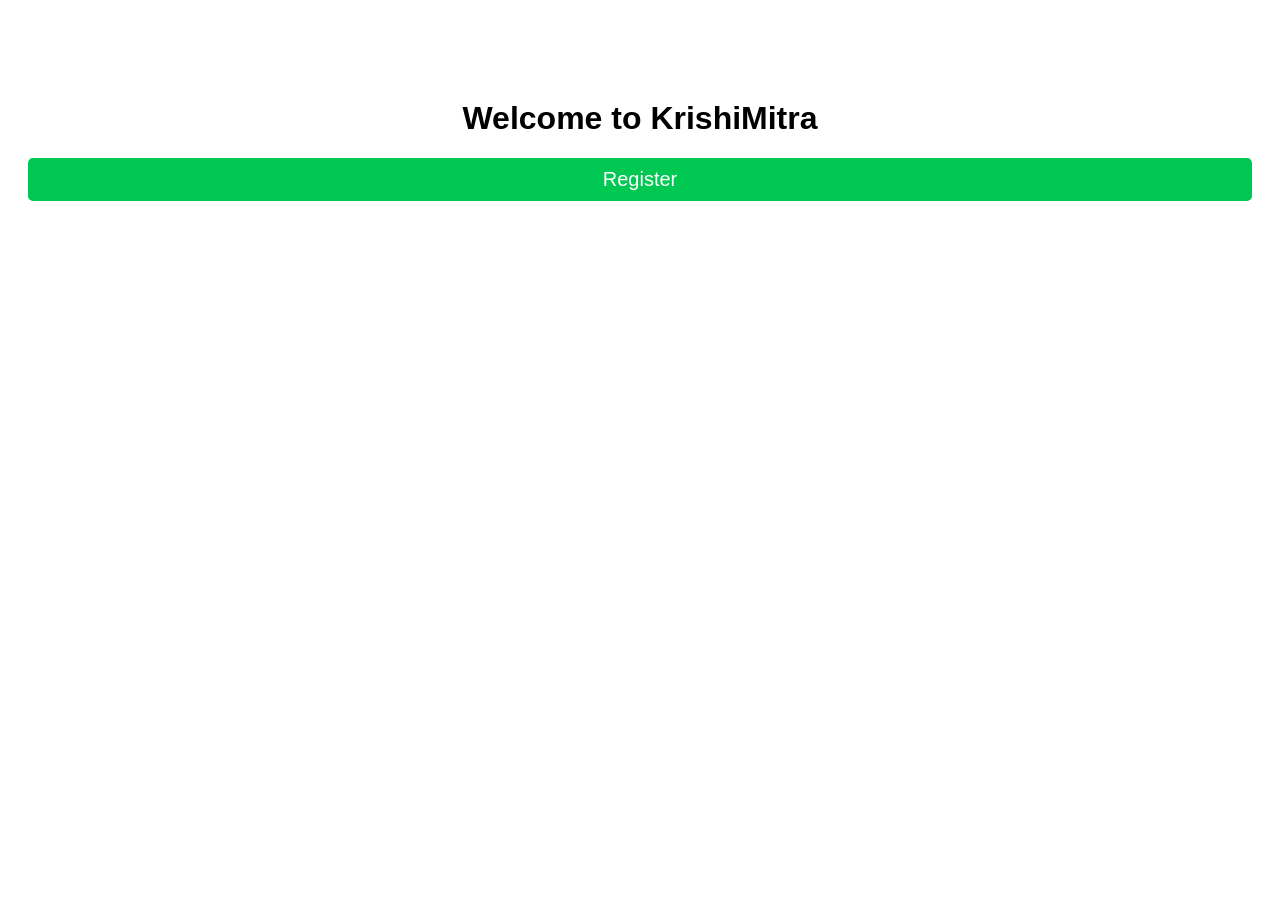
<file: index.html>
<!DOCTYPE html>
<html>
<head>
  <title>KrishiMitra - Home</title>
  <style>
    body {font-family: Arial; text-align:center; margin-top:100px;}
    a {display:block; margin:20px; font-size:20px; text-decoration:none; color:white; background:#00c853; padding:10px 20px; border-radius:5px;}
  </style>
</head>
<body>
  <h1>Welcome to KrishiMitra</h1>
  <a href="register.html">Register</a>
</body>
</html>
</file>
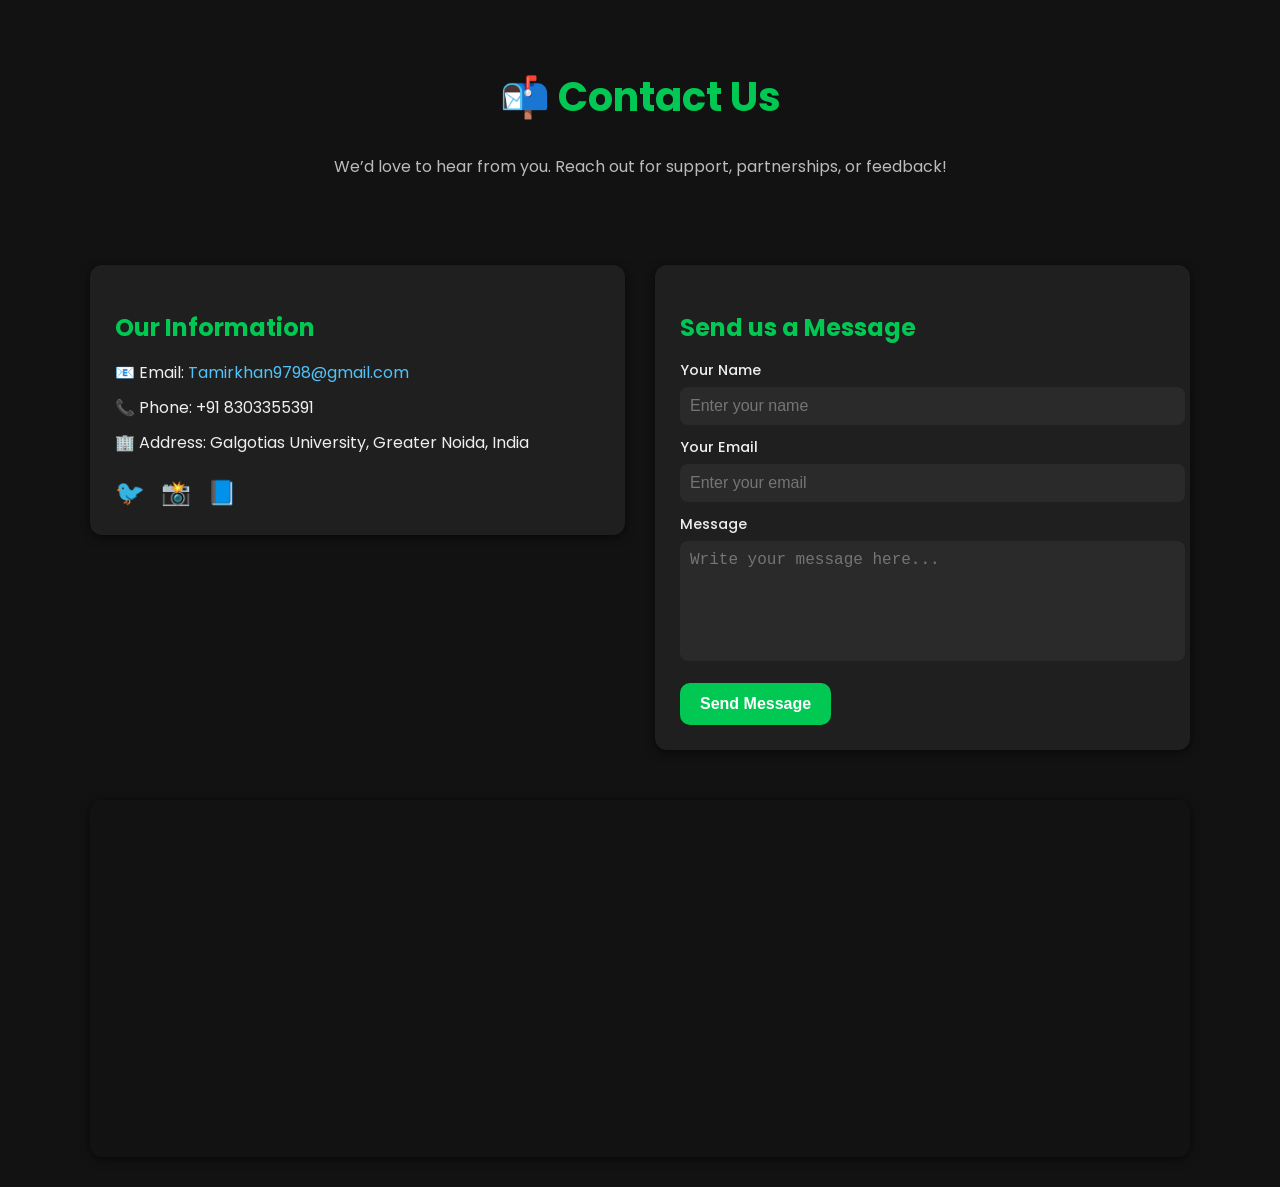
<file: contact.html>
<!DOCTYPE html>
<html lang="en">
<head>
  <meta charset="UTF-8" />
  <meta name="viewport" content="width=device-width, initial-scale=1.0" />
  <title>Contact Us - KrishiMitra</title>
  <link href="https://fonts.googleapis.com/css2?family=Poppins:wght@400;600&display=swap" rel="stylesheet">
  <style>
    body {
      background: #121212;
      color: #eee;
      font-family: "Poppins", sans-serif;
      margin: 0;
      padding: 0;
    }

    .contact-header {
      text-align: center;
      padding: 40px 20px 20px;
    }

    .contact-header h1 {
      font-size: 2.5rem;
      color: #00c853;
    }

    .contact-header p {
      color: #bbb;
      font-size: 1rem;
    }

    .contact-container {
      display: flex;
      justify-content: space-between;
      align-items: flex-start;
      gap: 30px;
      max-width: 1100px;
      margin: 30px auto;
      padding: 20px;
      flex-wrap: wrap;
    }

    .contact-info, .contact-form {
      flex: 1;
      min-width: 300px;
      background: #1f1f1f;
      padding: 25px;
      border-radius: 12px;
      box-shadow: 0 2px 10px rgba(0,0,0,0.6);
    }

    .contact-info h2, .contact-form h2 {
      color: #00c853;
      margin-bottom: 15px;
    }

    .contact-info p {
      margin: 10px 0;
      font-size: 1rem;
    }

    .contact-info a {
      color: #4fc3f7;
      text-decoration: none;
    }

    .social-icons {
      margin-top: 20px;
    }

    .social-icons a {
      display: inline-block;
      margin-right: 12px;
      font-size: 1.5rem;
      color: #eee;
      transition: color 0.3s;
    }

    .social-icons a:hover {
      color: #00c853;
    }

    form label {
      display: block;
      margin-top: 12px;
      font-weight: 500;
      font-size: 0.9rem;
    }

    form input, form textarea {
      width: 100%;
      margin-top: 6px;
      padding: 10px;
      border: none;
      border-radius: 8px;
      background: #2a2a2a;
      color: #eee;
      font-size: 1rem;
    }

    form textarea {
      resize: none;
      min-height: 100px;
    }

    form button {
      margin-top: 15px;
      padding: 12px 20px;
      border: none;
      border-radius: 10px;
      font-size: 1rem;
      font-weight: 600;
      background: #00c853;
      color: white;
      cursor: pointer;
      transition: background 0.3s;
    }

    form button:hover {
      background: #008c2a;
    }

    .map-container {
      margin: 30px auto;
      max-width: 1100px;
      border-radius: 12px;
      overflow: hidden;
      box-shadow: 0 2px 10px rgba(0,0,0,0.6);
    }

    .map-container iframe {
      width: 100%;
      height: 350px;
      border: none;
    }

    @media (max-width: 768px) {
      .contact-container {
        flex-direction: column;
      }
    }
  </style>
</head>
<body>
  <div class="contact-header">
    <h1>📬 Contact Us</h1>
    <p>We’d love to hear from you. Reach out for support, partnerships, or feedback!</p>
  </div>

  <div class="contact-container">
    <!-- Contact Info -->
    <div class="contact-info">
      <h2>Our Information</h2>
      <p>📧 Email: <a href="mailto:Tamirkhan9798@gmail.com">Tamirkhan9798@gmail.com</a></p>
      <p>📞 Phone: +91 8303355391</p>
      <p>🏢 Address: Galgotias University, Greater Noida, India</p>
      
      
      <div class="social-icons">
        <a href="#" title="Twitter">🐦</a>
        <a href="#" title="Instagram">📸</a>
        <a href="#" title="Facebook">📘</a>
      </div>
    </div>

    <!-- Contact Form -->
    <div class="contact-form">
      <h2>Send us a Message</h2>
      <form>
        <label for="name">Your Name</label>
        <input type="text" id="name" placeholder="Enter your name" required>

        <label for="email">Your Email</label>
        <input type="email" id="email" placeholder="Enter your email" required>

        <label for="message">Message</label>
        <textarea id="message" placeholder="Write your message here..." required></textarea>

        <button type="submit">Send Message</button>
      </form>
    </div>
  </div>

  <!-- Map Section -->
  <div class="map-container">
    <iframe src="https://www.google.com/maps/embed?pb=!1m18!1m12!1m3!1d3559.382174166996!2d77.5011!3d28.4491!2m3!1f0!2f0!3f0!3m2!1i1024!2i768!4f13.1!3m3!1m2!1s0x390ce984c84efc0f%3A0x8855c2e!2sGalgotias%20University!5e0!3m2!1sen!2sin!4v1694423421" allowfullscreen="" loading="lazy"></iframe>
  </div>
</body>
</html>
</file>
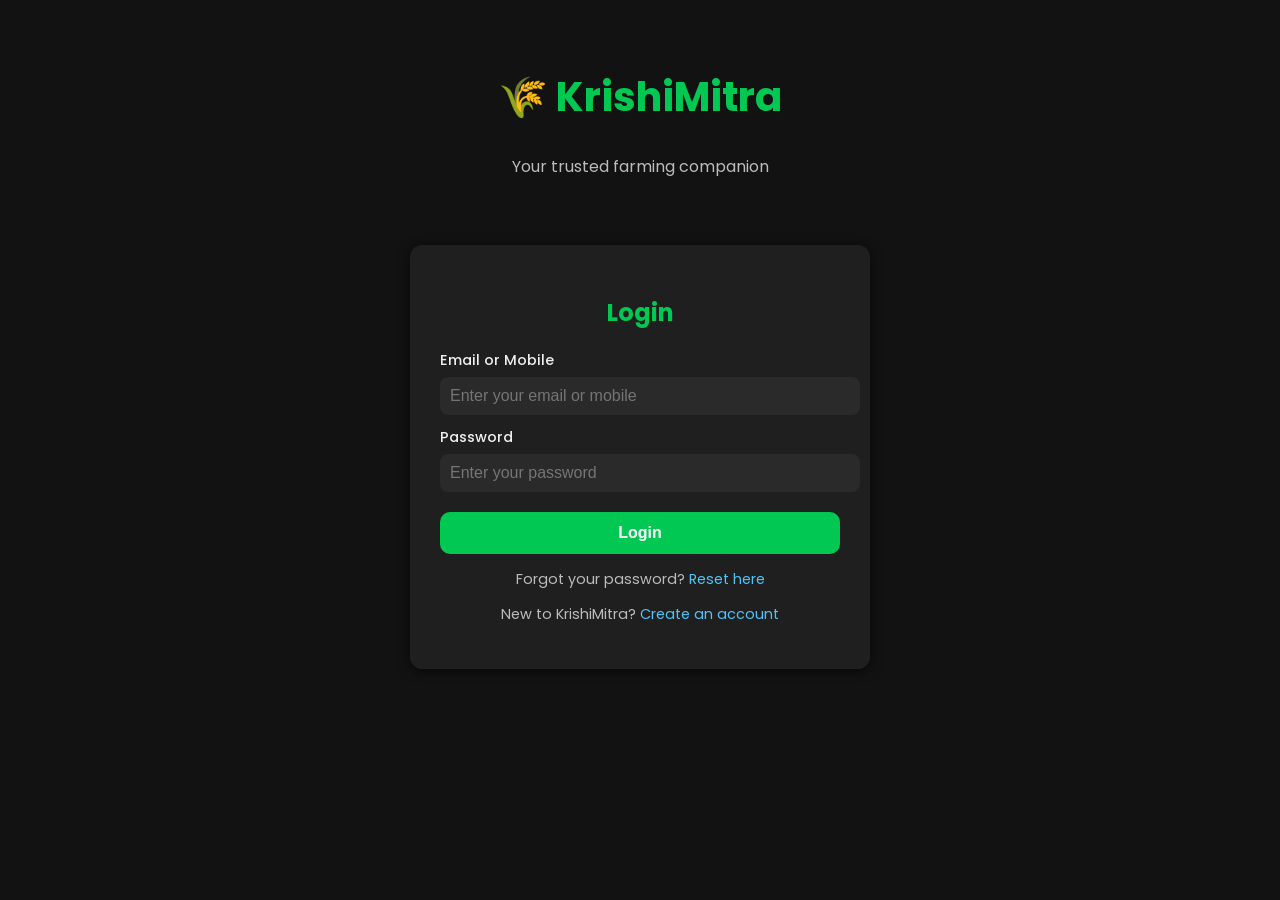
<file: login (1).html>
<!DOCTYPE html>
<html lang="en">
<head>
  <meta charset="UTF-8" />
  <meta name="viewport" content="width=device-width, initial-scale=1.0" />
  <title>Login - KrishiMitra</title>
  <link href="https://fonts.googleapis.com/css2?family=Poppins:wght@400;600&display=swap" rel="stylesheet">
  <style>
    body {
      background: #121212;
      color: #eee;
      font-family: "Poppins", sans-serif;
      margin: 0;
      padding: 0;
    }

    .login-header {
      text-align: center;
      padding: 40px 20px 20px;
    }

    .login-header h1 {
      font-size: 2.5rem;
      color: #00c853;
    }

    .login-header p {
      color: #bbb;
      font-size: 1rem;
    }

    .login-container {
      max-width: 400px;
      margin: 30px auto;
      background: #1f1f1f;
      padding: 30px;
      border-radius: 12px;
      box-shadow: 0 2px 12px rgba(0,0,0,0.6);
    }

    .login-container h2 {
      color: #00c853;
      margin-bottom: 20px;
      text-align: center;
    }

    form label {
      display: block;
      margin-top: 12px;
      font-weight: 500;
      font-size: 0.9rem;
    }

    form input {
      width: 100%;
      margin-top: 6px;
      padding: 10px;
      border: none;
      border-radius: 8px;
      background: #2a2a2a;
      color: #eee;
      font-size: 1rem;
    }

    form input:focus {
      outline: 2px solid #00c853;
    }

    form button {
      margin-top: 20px;
      width: 100%;
      padding: 12px;
      border: none;
      border-radius: 10px;
      font-size: 1rem;
      font-weight: 600;
      background: #00c853;
      color: white;
      cursor: pointer;
      transition: background 0.3s;
    }

    form button:hover {
      background: #008c2a;
    }

    .login-footer {
      text-align: center;
      margin-top: 15px;
      font-size: 0.9rem;
      color: #bbb;
    }

    .login-footer a {
      color: #4fc3f7;
      text-decoration: none;
    }

    .login-footer a:hover {
      text-decoration: underline;
    }
  </style>
</head>
<body>
  <div class="login-header">
    <h1>🌾 KrishiMitra</h1>
    <p>Your trusted farming companion</p>
  </div>

  <div class="login-container">
    <h2>Login</h2>
    <form>
      <label for="email">Email or Mobile</label>
      <input type="text" id="email" placeholder="Enter your email or mobile" required>

      <label for="password">Password</label>
      <input type="password" id="password" placeholder="Enter your password" required>

      <button type="submit">Login</button>
    </form>
    <div class="login-footer">
      <p>Forgot your password? <a href="#">Reset here</a></p>
      <p>New to KrishiMitra? <a href="#">Create an account</a></p>
    </div>
  </div>
</body>
</html>
</file>
